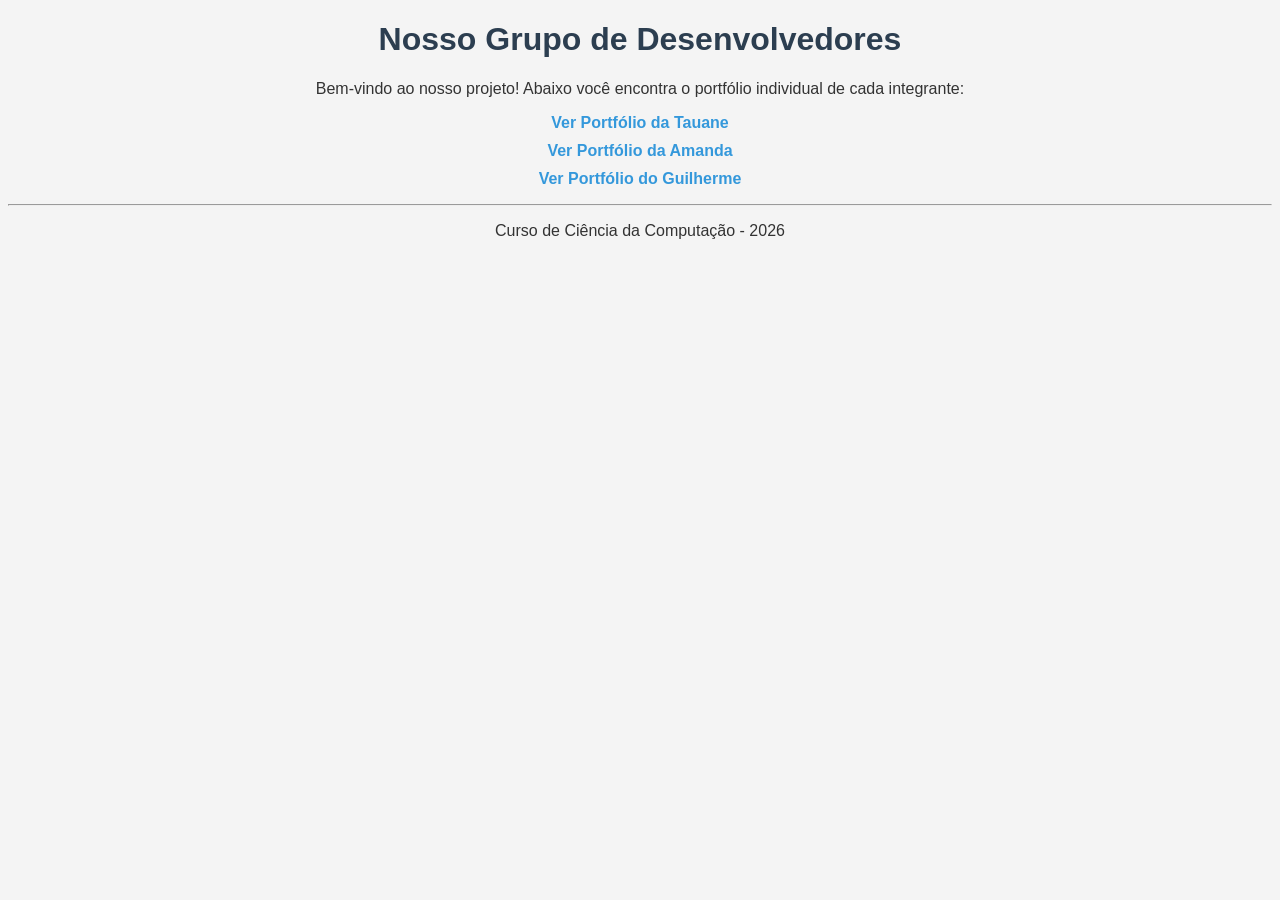
<file: Site-Portfólio/index.html>
<!DOCTYPE html>
<html lang="pt-br">
<head>
    <meta charset="UTF-8">
    <title>Portfólio do Grupo</title>
    <style>
        body {
            font-family: Arial, sans-serif;
            background-color: #f4f4f4;
            color: #333;
            text-align: center;
        }
        h1 { color: #2c3e50; }
        ul { list-style: none; padding: 0; }
        li { margin: 10px 0; }
        a { text-decoration: none; color: #3498db; font-weight: bold; }
        a:hover { color: #2980b9; }
    </style>
</head>
<body>

    <h1>Nosso Grupo de Desenvolvedores</h1>
    <p>Bem-vindo ao nosso projeto! Abaixo você encontra o portfólio individual de cada integrante:</p>

    <ul>
        <li><a href="tauane-index.html">Ver Portfólio da Tauane</a></li>
        <li><a href="amanda-index.html">Ver Portfólio da Amanda </a></li>
        <li><a href="guilherme-index.html">Ver Portfólio do Guilherme</a></li>
    </ul>

    <hr>
    <p>Curso de Ciência da Computação - 2026</p>

</body>
</html>
</file>
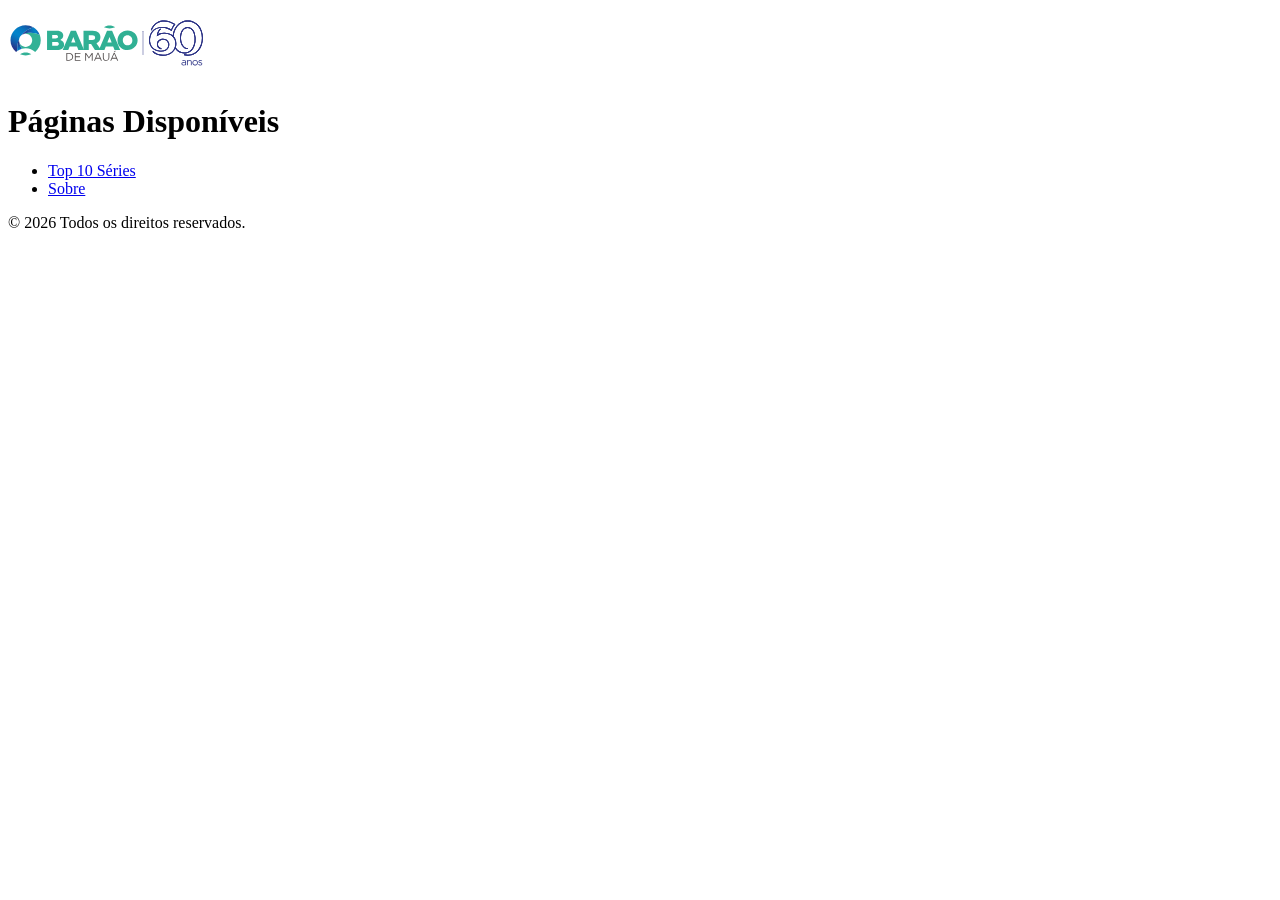
<file: Web/index.html>
<!DOCTYPE html>
<html>
<head>
    <meta charset="UTF-8">
    <title>Página Inicial</title>
    <link rel="stylesheet" href="style.css">
</head>
<body>  
    <header>
        <a href="index.html"><img class="logo" src="logo.svg" alt="Barão"></a>
    </header>
    <h1>Páginas Disponíveis</h1>
    <ul>
        <li><a href="top-10-serie.html">Top 10 Séries</a></li>
        <li><a href="sobre.html">Sobre</a></li>
    </ul>
    <footer>
        <p>© 2026 Todos os direitos reservados.</p>
    </footer>
</body>
</html>
</file>
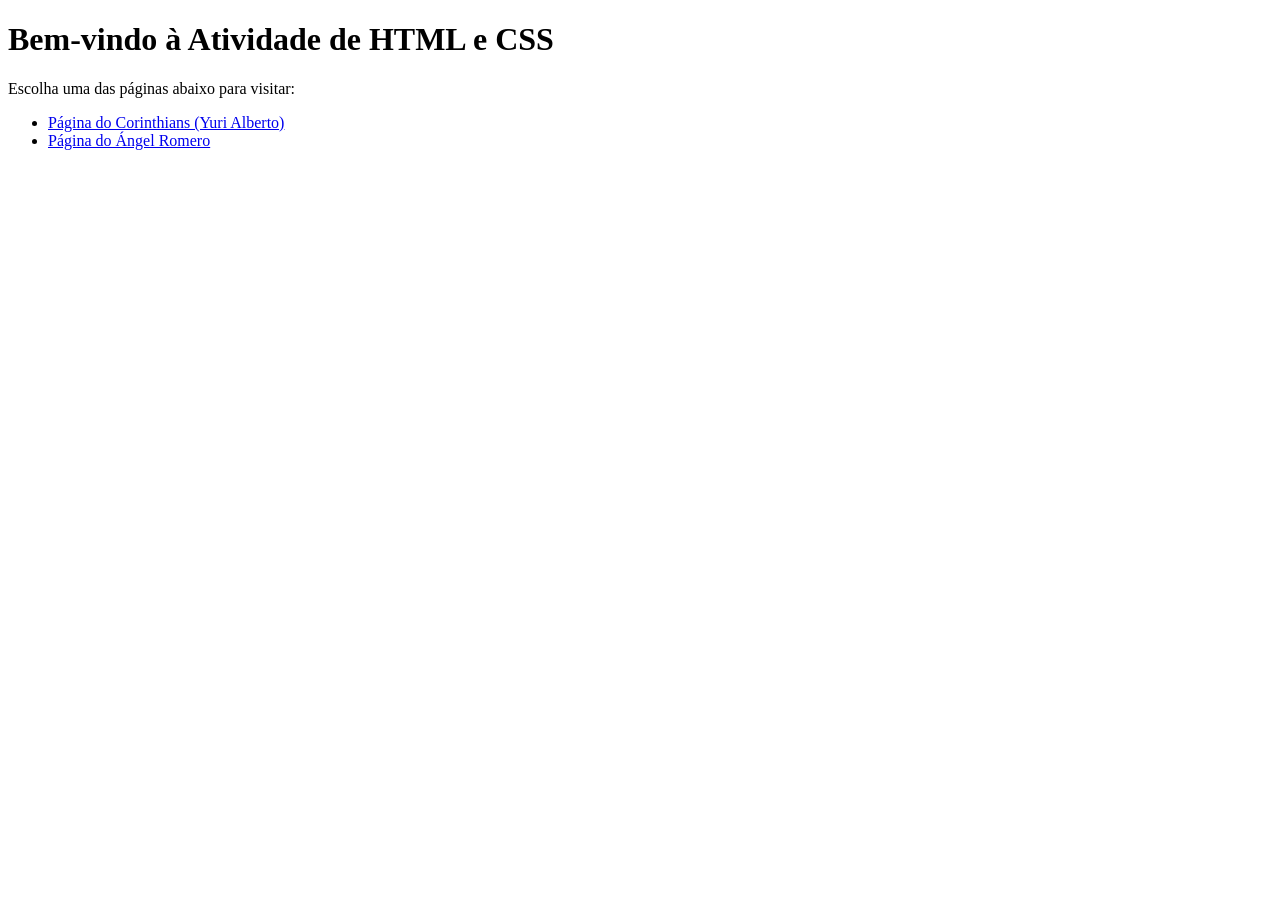
<file: atividades_1bi/a2_intro_html_css/index.html>
<!DOCTYPE html>
<html lang="pt-br">
<head>
    <meta charset="UTF-8">
    <title>Início</title>
</head>
<body>

    <h1>Bem-vindo à Atividade de HTML e CSS</h1>
    <p>Escolha uma das páginas abaixo para visitar:</p>

    <ul>
        <li><a href="curintia.html">Página do Corinthians (Yuri Alberto)</a></li>
        <li><a href="angelromero.html">Página do Ángel Romero</a></li>
    </ul>

</body>
</html>
</file>
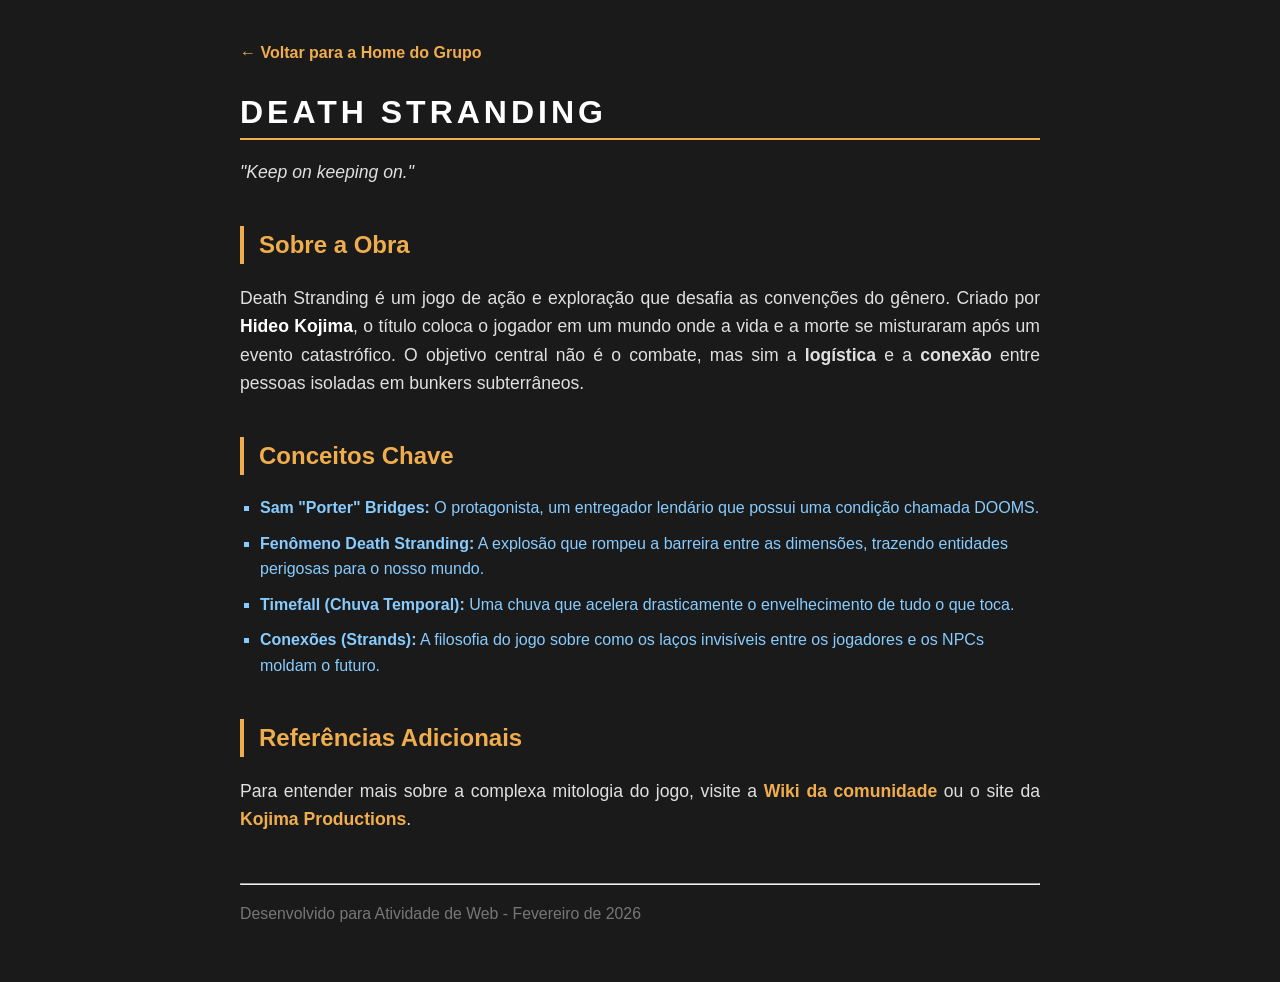
<file: death-stranding.html>
<!DOCTYPE html>
<html lang="pt-br">
<head>
    <meta charset="UTF-8">
    <meta name="viewport" content="width=device-width, initial-scale=1.0">
    <title>Death Stranding - Reconectando a Humanidade</title>
    <style>
        /* Estilização focada em legibilidade e no clima do jogo */
        body {
            font-family: 'Segoe UI', Tahoma, Geneva, Verdana, sans-serif;
            background-color: #1a1a1a;
            color: #e0e0e0;
            line-height: 1.6;
            padding: 40px;
            max-width: 800px;
            margin: auto;
        }

        h1 {
            color: #ffffff;
            border-bottom: 2px solid #f0ad4e;
            text-transform: uppercase;
            letter-spacing: 4px;
            margin-bottom: 10px;
        }

        h2 {
            color: #f0ad4e;
            margin-top: 40px;
            border-left: 4px solid #f0ad4e;
            padding-left: 15px;
        }

        p {
            font-size: 1.1em;
            text-align: justify;
        }

        ul {
            list-style-type: square;
            color: #88ccff;
            padding-left: 20px;
        }

        li {
            margin-bottom: 10px;
        }

        a {
            color: #f0ad4e;
            text-decoration: none;
            font-weight: bold;
            transition: 0.3s;
        }

        a:hover {
            color: #ffffff;
            text-decoration: underline;
        }

        .highlight {
            color: #ffffff;
            font-weight: bold;
        }

        footer {
            margin-top: 50px;
            font-size: 0.9em;
            color: #777;
        }
    </style>
</head>
<body>

    <nav>
        <a href="index.html">← Voltar para a Home do Grupo</a>
    </nav>

    <header>
        <h1>Death Stranding</h1>
        <p><em>"Keep on keeping on."</em></p>
    </header>

    <main>
        <section>
            <h2>Sobre a Obra</h2>
            
            <p>
                Death Stranding é um jogo de ação e exploração que desafia as convenções do gênero. Criado por <span class="highlight">Hideo Kojima</span>, o título coloca o jogador em um mundo onde a vida e a morte se misturaram após um evento catastrófico. O objetivo central não é o combate, mas sim a <strong>logística</strong> e a <strong>conexão</strong> entre pessoas isoladas em bunkers subterrâneos.
            </p>
        </section>

        <section>
            <h2>Conceitos Chave</h2>
            <ul>
                <li><strong>Sam "Porter" Bridges:</strong> O protagonista, um entregador lendário que possui uma condição chamada DOOMS.</li>
                <li><strong>Fenômeno Death Stranding:</strong> A explosão que rompeu a barreira entre as dimensões, trazendo entidades perigosas para o nosso mundo.</li>
                <li><strong>Timefall (Chuva Temporal):</strong> Uma chuva que acelera drasticamente o envelhecimento de tudo o que toca.</li>
                <li><strong>Conexões (Strands):</strong> A filosofia do jogo sobre como os laços invisíveis entre os jogadores e os NPCs moldam o futuro.</li>
            </ul>
        </section>

        <section>
            <h2>Referências Adicionais</h2>
            <p>Para entender mais sobre a complexa mitologia do jogo, visite a <a href="https://deathstranding.fandom.com/wiki/Death_Stranding_Wiki" target="_blank">Wiki da comunidade</a> ou o site da <a href="https://www.kojimaproductions.jp/" target="_blank">Kojima Productions</a>.</p>
        </section>
    </main>

    <footer>
        <hr>
        <p>Desenvolvido para Atividade de Web - Fevereiro de 2026</p>
    </footer>

</body>
</html>
</file>
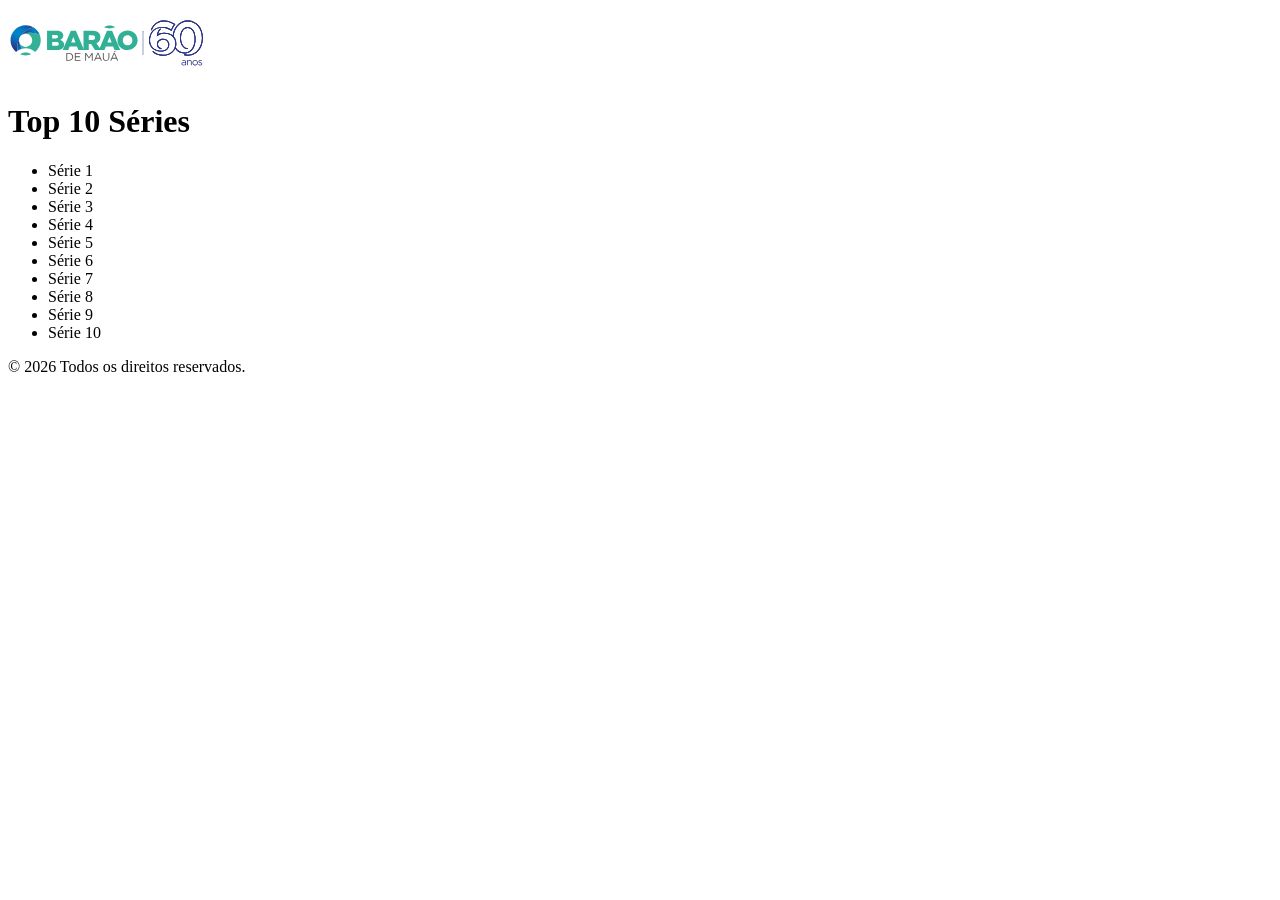
<file: Web/top-10-serie.html>
<!DOCTYPE html>
<head>
    <meta charset="UTF-8">
    <title>Top 10 Séries</title>
    <link rel="stylesheet" href="style.css">
</head>
<body>
    <header>
        <a href="index.html"><img class="logo" src="logo.svg" alt="Barão"></a>
    </header>
    <h1>Top 10 Séries</h1>
    <ul>
        <li>Série 1</li>
        <li>Série 2</li>
        <li>Série 3</li>
        <li>Série 4</li>
        <li>Série 5</li>
        <li>Série 6</li>
        <li>Série 7</li>
        <li>Série 8</li>
        <li>Série 9</li>
        <li>Série 10</li>
    </ul>
    <footer>
        <p>© 2026 Todos os direitos reservados.</p>
    </footer>
</body>
</html>
</file>
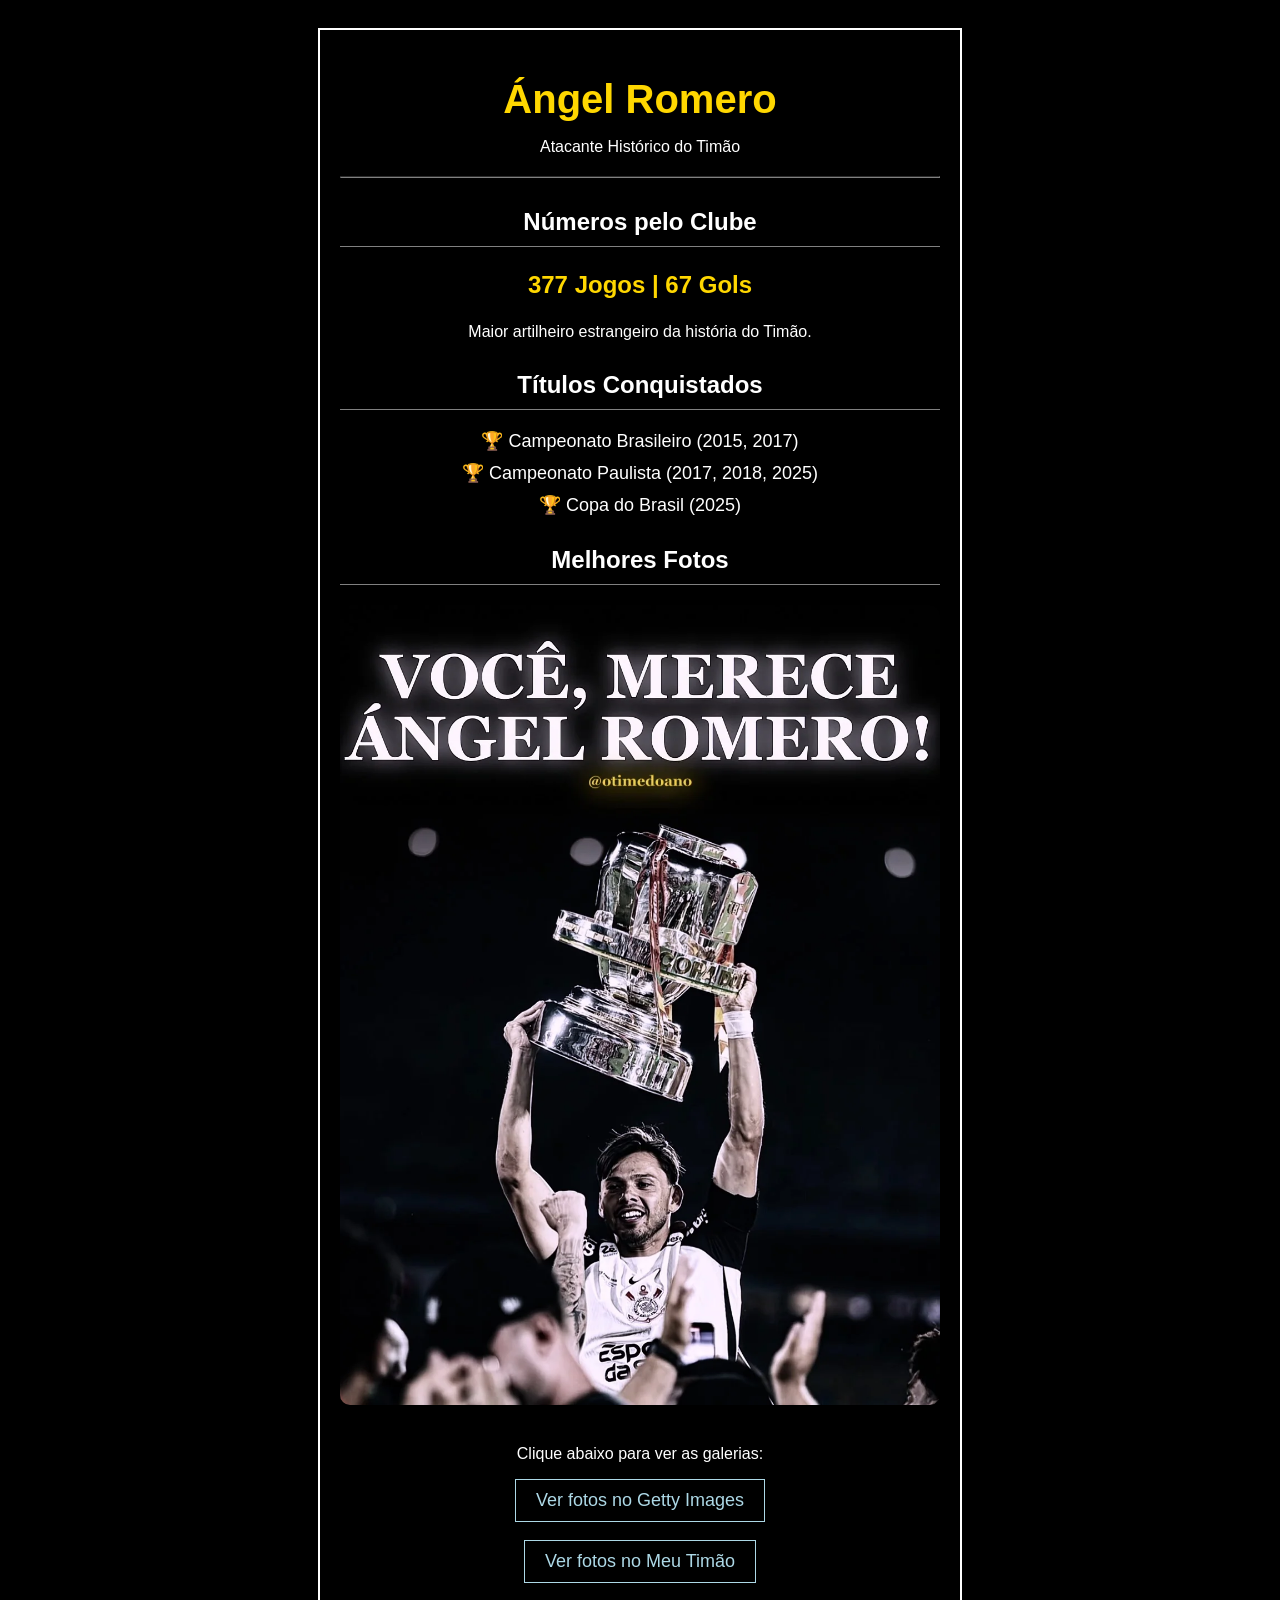
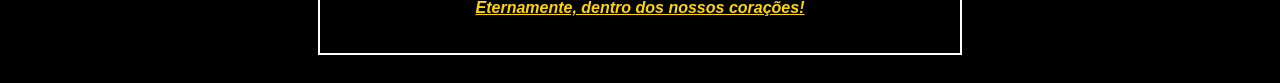
<file: atividades_1bi/a2_intro_html_css/angelromero.html>
<!DOCTYPE html>
<html lang="pt-br">
<head>
    <meta charset="UTF-8">
    <title>Ángel Romero - Corinthians</title>
    <link rel="stylesheet" href="romero.css">
</head>
<body>

    <div class="container">

        <header>
            <h1>Ángel Romero</h1>
            <p>Atacante Histórico do Timão</p>
        </header>

        <hr>

        <section>
            <h2>Números pelo Clube</h2>
            <p class="destaque">377 Jogos | 67 Gols</p>
            <p>Maior artilheiro estrangeiro da história do Timão.</p>
        </section>

        <section>
            <h2>Títulos Conquistados</h2>
            <ul>
                <li>🏆 Campeonato Brasileiro (2015, 2017)</li>
                <li>🏆 Campeonato Paulista (2017, 2018, 2025)</li>
                <li>🏆 Copa do Brasil (2025)</li>
            </ul>
        </section>

        <section>
            <h2>Melhores Fotos</h2>
            <img class="foto-destaque" src="images/RomeroGigante.webp" alt="Romero">
            
            <p>Clique abaixo para ver as galerias:</p>
            
            <a href="https://www.gettyimages.com.br/fotos/angel-romero-corinthians" target="_blank">
                Ver fotos no Getty Images
            </a>
            <br><br>
            <a href="https://www.meutimao.com.br/jogador-do-corinthians/angel-romero/fotos" target="_blank">
                Ver fotos no Meu Timão
            </a>
        </section>
        
        <footer>
            <p>Eternamente, dentro dos nossos corações!</p>
        </footer>
    </div>

</body>
</html>
</file>
<file: Web/style.css>
.logo {
    width: 200px;
    height: auto;
}
</file>
<file: atividades_1bi/a2_intro_html_css/romero.css>
body {
    background-color: black;
    background-size: cover;
    background-attachment: scroll;
    color: white;
    font-family: Poppins, sans-serif; 
    text-align: center; 
    padding: 20px;
}

.container {
    width: 600px;
    background-color: black;
    background-position: center;
    margin: 0 auto; 
    border: 2px solid white; 
    padding: 20px;
}

h1 {
    font-size: 40px;
    color: gold; 
    margin-bottom: 10px;
}

h2 {
    border-bottom: 1px solid gray; 
    padding-bottom: 10px;
    margin-top: 30px;
}

ul {
    list-style-type: none; 
    padding: 0;
}

li {
    font-size: 18px;
    margin: 10px 0;
}

.destaque {
    font-size: 24px;
    font-weight: bold;
    color: gold;
}

a {
    color: #ADD8E6; 
    font-size: 18px;
    text-decoration: none; 
    border: 1px solid #ADD8E6;
    padding: 10px 20px;
    display: inline-block; 
}

.foto-destaque {
    width: 100%;
    height: auto;
    border-radius: 10px;
    margin-bottom: 20px;
}

a:hover {
    background-color: #ADD8E6;
    color: black;
}

hr {
    margin: 20px 0;
    border-color: gray;
}

footer {
    color: gold;
    font-weight: bold;
    font-style: italic;
    text-decoration: underline;
}
</file>
